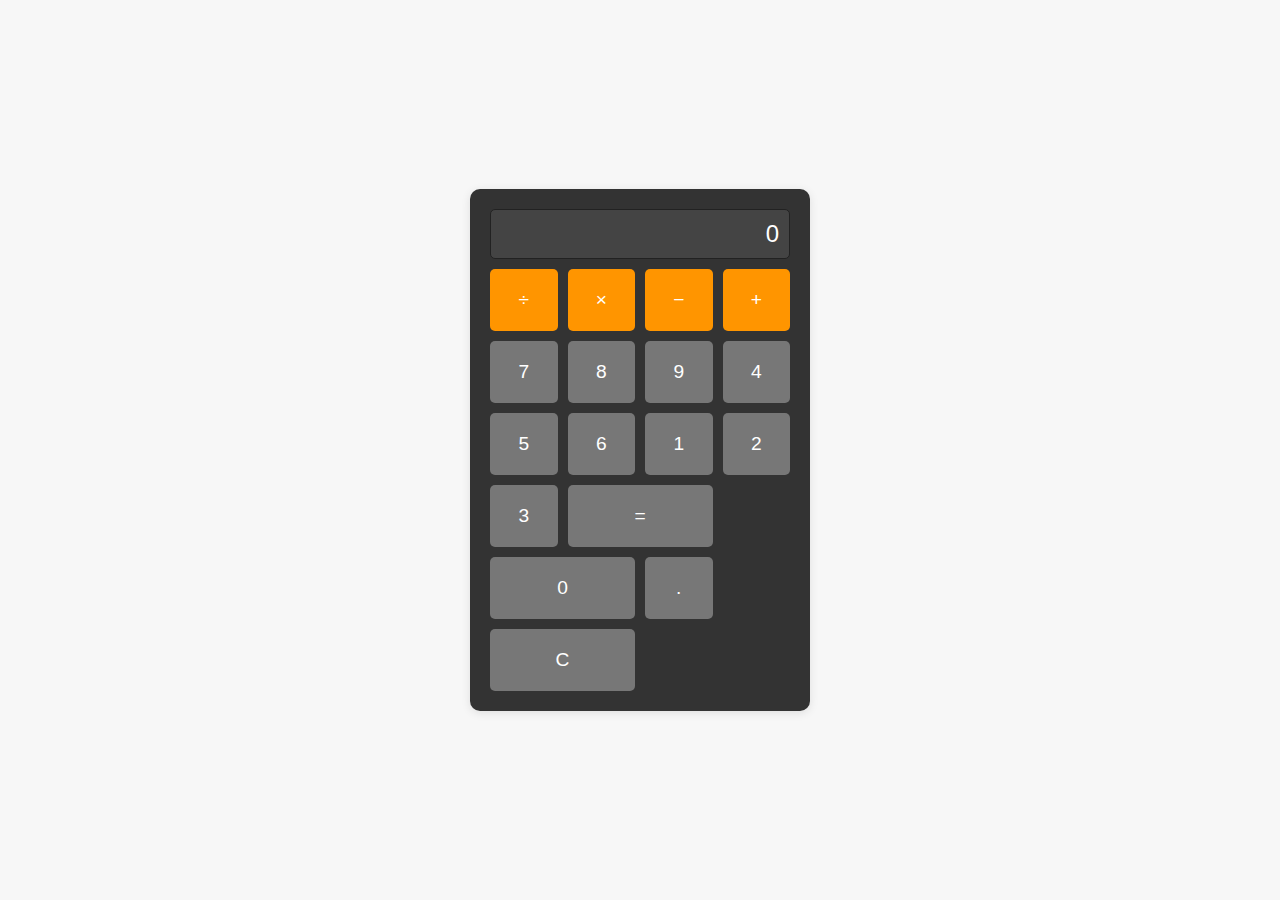
<file: calculator/index.html>
<!DOCTYPE html>
<html lang="en">
<head>
  <meta charset="UTF-8">
  <meta name="viewport" content="width=device-width, initial-scale=1.0">
  <title>Simple Calculator</title>
  <link rel="stylesheet" href="styles.css">
</head>
<body>
  <div class="calculator">
    <div class="display" id="display">0</div>
    <div class="buttons">
      <button class="btn operator" id="divide">÷</button>
      <button class="btn operator" id="multiply">×</button>
      <button class="btn operator" id="subtract">−</button>
      <button class="btn operator" id="add">+</button>
      <button class="btn" id="seven">7</button>
      <button class="btn" id="eight">8</button>
      <button class="btn" id="nine">9</button>
      <button class="btn" id="four">4</button>
      <button class="btn" id="five">5</button>
      <button class="btn" id="six">6</button>
      <button class="btn" id="one">1</button>
      <button class="btn" id="two">2</button>
      <button class="btn" id="three">3</button>
      <button class="btn equal" id="equals">=</button>
      <button class="btn zero" id="zero">0</button>
      <button class="btn" id="decimal">.</button>
      <button class="btn clear" id="clear">C</button>
    </div>
  </div>
  <script src="script.js"></script>
</body>
</html>
</file>
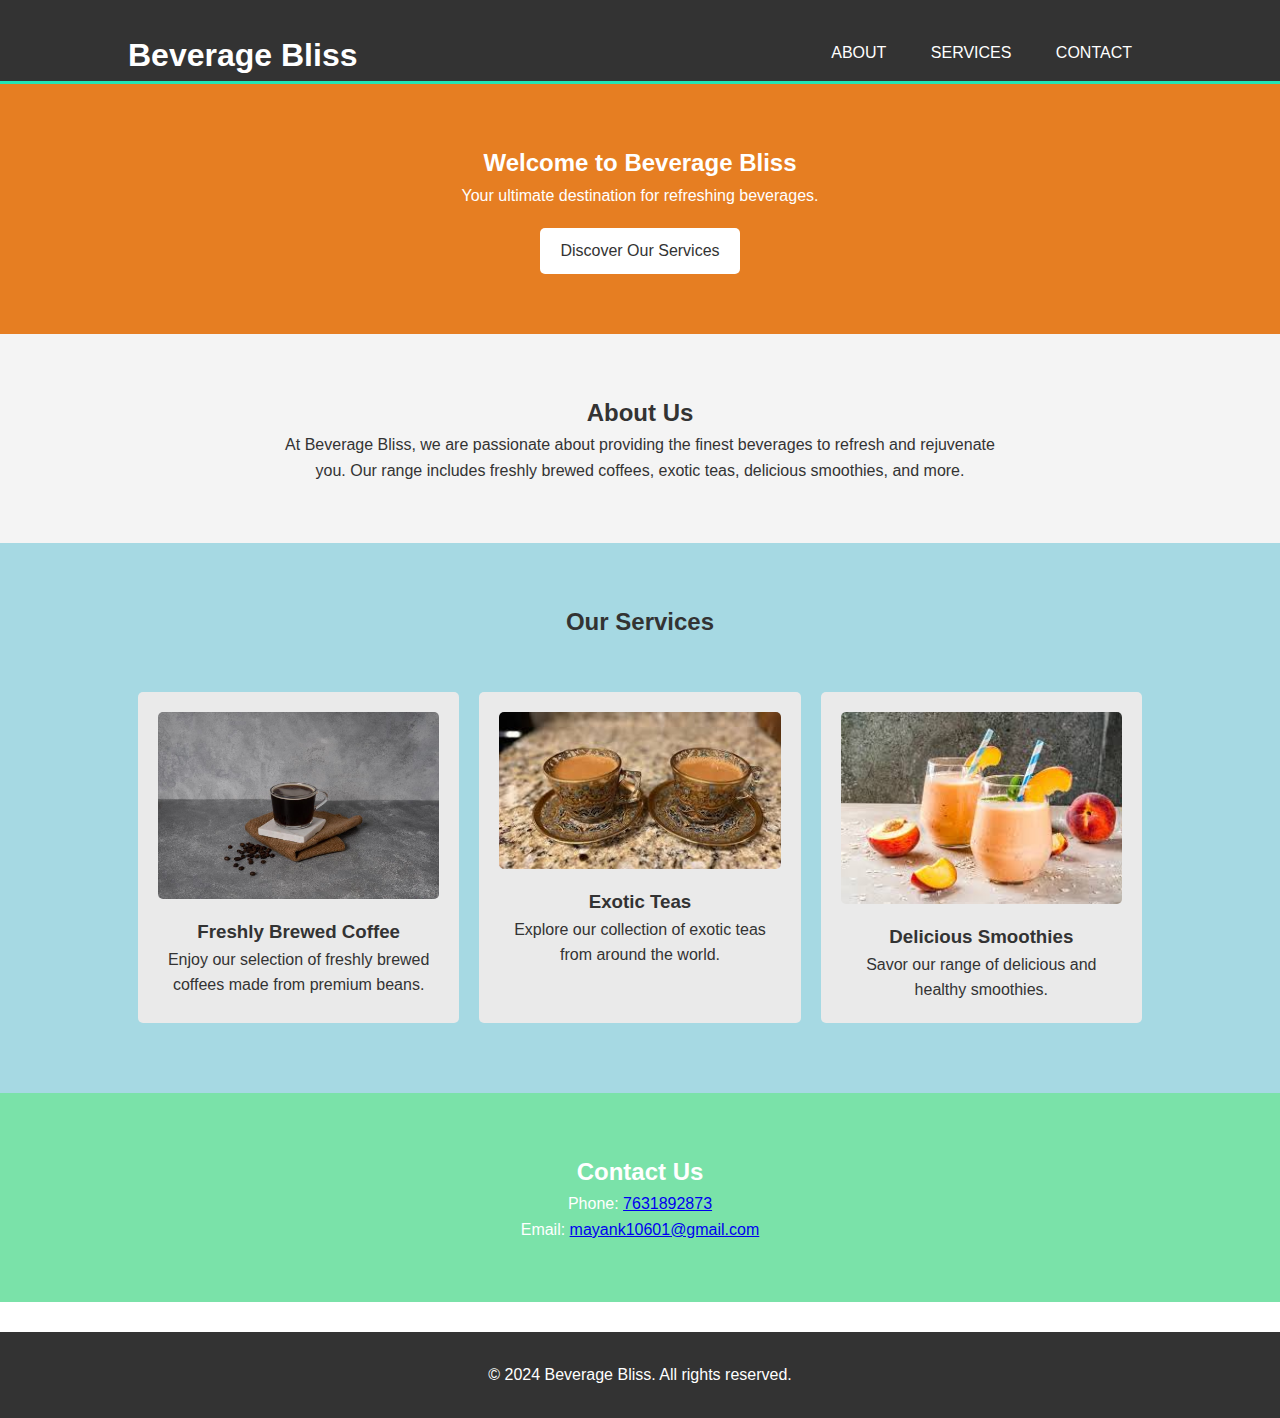
<file: landing/index.html>
<!DOCTYPE html>
<html lang="en">
<head>
    <meta charset="UTF-8">
    <meta name="viewport" content="width=device-width, initial-scale=1.0">
    <title>Beverage Shop Landing Page</title>
    <link rel="stylesheet" href="styles.css">
</head>
<body>
    <header>
        <div class="container">
            <h1>Beverage Bliss</h1>
            <nav>
                <ul>
                    <li><a href="#about">About</a></li>
                    <li><a href="#services">Services</a></li>
                    <li><a href="#contact">Contact</a></li>
                </ul>
            </nav>
        </div>
    </header>

    <section id="hero">
        <div class="container">
            <h2>Welcome to Beverage Bliss</h2>
            <p>Your ultimate destination for refreshing beverages.</p>
            <a href="#services" class="btn">Discover Our Services</a>
        </div>
    </section>

    <section id="about">
        <div class="container">
            <h2>About Us</h2>
            <p>At Beverage Bliss, we are passionate about providing the finest beverages to refresh and rejuvenate you. Our range includes freshly brewed coffees, exotic teas, delicious smoothies, and more.</p>
        </div>
    </section>

    <section id="services">
        <div class="container">
            <h2>Our Services</h2>
            <div class="row">
                <div class="column">
                    <img src="images/service1.jpg" alt="Coffee" class="service-img">
                    <h3>Freshly Brewed Coffee</h3>
                    <p>Enjoy our selection of freshly brewed coffees made from premium beans.</p>
                </div>
                <div class="column">
                    <img src="images/service2.jpg" alt="Tea" class="service-img">
                    <h3>Exotic Teas</h3>
                    <p>Explore our collection of exotic teas from around the world.</p>
                </div>
                <div class="column">
                    <img src="images/service3.jpg" alt="Smoothies" class="service-img">
                    <h3>Delicious Smoothies</h3>
                    <p>Savor our range of delicious and healthy smoothies.</p>
                </div>
               
            </div>
        </div>
    </section>

    <section id="contact">
        <h2>Contact Us</h2>
        <div class="contact-info">
            <p><i class="fas fa-phone"></i> Phone: <a href="tel:+917631892873">7631892873</a></p>
            <p><i class="fas fa-envelope"></i> Email: <a href="mailto:mayank10601@gmail.com">mayank10601@gmail.com</a></p>
            
        </div>
        
    </section>


    <footer>
        <div class="container">
            <p>&copy; 2024 Beverage Bliss. All rights reserved.</p>
        </div>
    </footer>
</body>
</html>
</file>
<file: calculator/styles.css>
body {
  display: flex;
  justify-content: center;
  align-items: center;
  height: 100vh;
  background-color: #f7f7f7;
  margin: 0;
  font-family: Arial, sans-serif;
}

.calculator {
  background-color: #333;
  border-radius: 10px;
  box-shadow: 0 2px 10px rgba(0, 0, 0, 0.1);
  padding: 20px;
  width: 300px;
}

.display {
  background-color: #444;
  border: 1px solid #222;
  border-radius: 5px;
  padding: 10px;
  margin-bottom: 10px;
  font-size: 1.5em;
  text-align: right;
  color: #fff;
}

.buttons {
  display: grid;
  grid-template-columns: repeat(4, 1fr);
  gap: 10px;
}

.btn {
  background-color: #777;
  border: none;
  border-radius: 5px;
  padding: 20px;
  font-size: 1.2em;
  cursor: pointer;
  transition: background-color 0.3s, transform 0.2s;
  color: #fff;
  width: 100%; /* Make each button take up 100% width of its grid cell */
}

.btn:hover {
  background-color: #999;
}

.operator {
  background-color: #ff9500;
}

.equal {
  grid-column: span 2;
}

.zero {
  grid-column: span 2;
}

.clear {
  grid-column: span 2;
}
</file>
<file: landing/styles.css>
/* Basic Reset */
* {
    margin: 0;
    padding: 0;
    box-sizing: border-box;
}

/* Body and Container */
body {
    font-family: 'Arial', sans-serif;
    line-height: 1.6;
    color: #333;
}

.container {
    width: 80%;
    margin: auto;
    overflow: hidden;
}

/* Header */
header {
    background: #333;
    color: #fff;
    padding-top: 30px;
    min-height: 70px;
    border-bottom: #22e6b5 3px solid;
}

header a {
    color: #fff;
    text-decoration: none;
    text-transform: uppercase;
    font-size: 16px;
}

header ul {
    padding: 0;
    list-style: none;
}

header li {
    display: inline;
    padding: 0 20px 0 20px;
}

header h1 {
    float: left;
    margin-top: 0;
}

header nav {
    float: right;
    margin-top: 10px;
}

/* Hero Section */
#hero {
    background: #e67e22;
    color: #fff;
    padding: 60px 0;
    text-align: center;
}

#hero .btn {
    display: inline-block;
    color: #333;
    background: #fff;
    padding: 10px 20px;
    text-decoration: none;
    border-radius: 5px;
    margin-top: 20px;
}

/* About Section */
#about {
    padding: 60px 0;
    background: #f4f4f4;
    text-align: center;
}

#about p {
    width: 70%;
    margin: auto;
}

/* Services Section */
#services {
    padding: 60px 0;
    text-align: center;
    background-color: rgba(149, 210, 221, 0.836);
}

.row {
    display: flex;
    flex-wrap: wrap;
    justify-content: space-between;
    margin-top: 40px;
}

.column {
    flex: 30%;
    background: #eaeaea;
    padding: 20px;
    border-radius: 5px;
    margin: 10px;
}

.column h3 {
    margin-top: 10px;
}

.service-img {
    width: 100%;
    height: auto;
    border-radius: 5px;
}

/* Contact Section */
#contact {
    padding: 60px 0;
    background: #7ae2a9;
    color: #fff;
    text-align: center;
}

#contact form {
    max-width: 600px;
    margin: auto;
}

#contact label {
    display: block;
    margin: 10px 0 5px;
}

#contact input, #contact textarea {
    width: 100%;
    padding: 10px;
    margin-bottom: 20px;
    border: none;
    border-radius: 5px;
}

#contact .btn {
    background: #fff;
    color: #e67e22;
    padding: 10px 20px;
    border: none;
    border-radius: 5px;
    cursor: pointer;
}

/* Footer */
footer {
    background: #333;
    color: #fff;
    text-align: center;
    padding: 30px 0;
    margin-top: 30px;
}

footer p {
    margin: 0;
}
</file>
